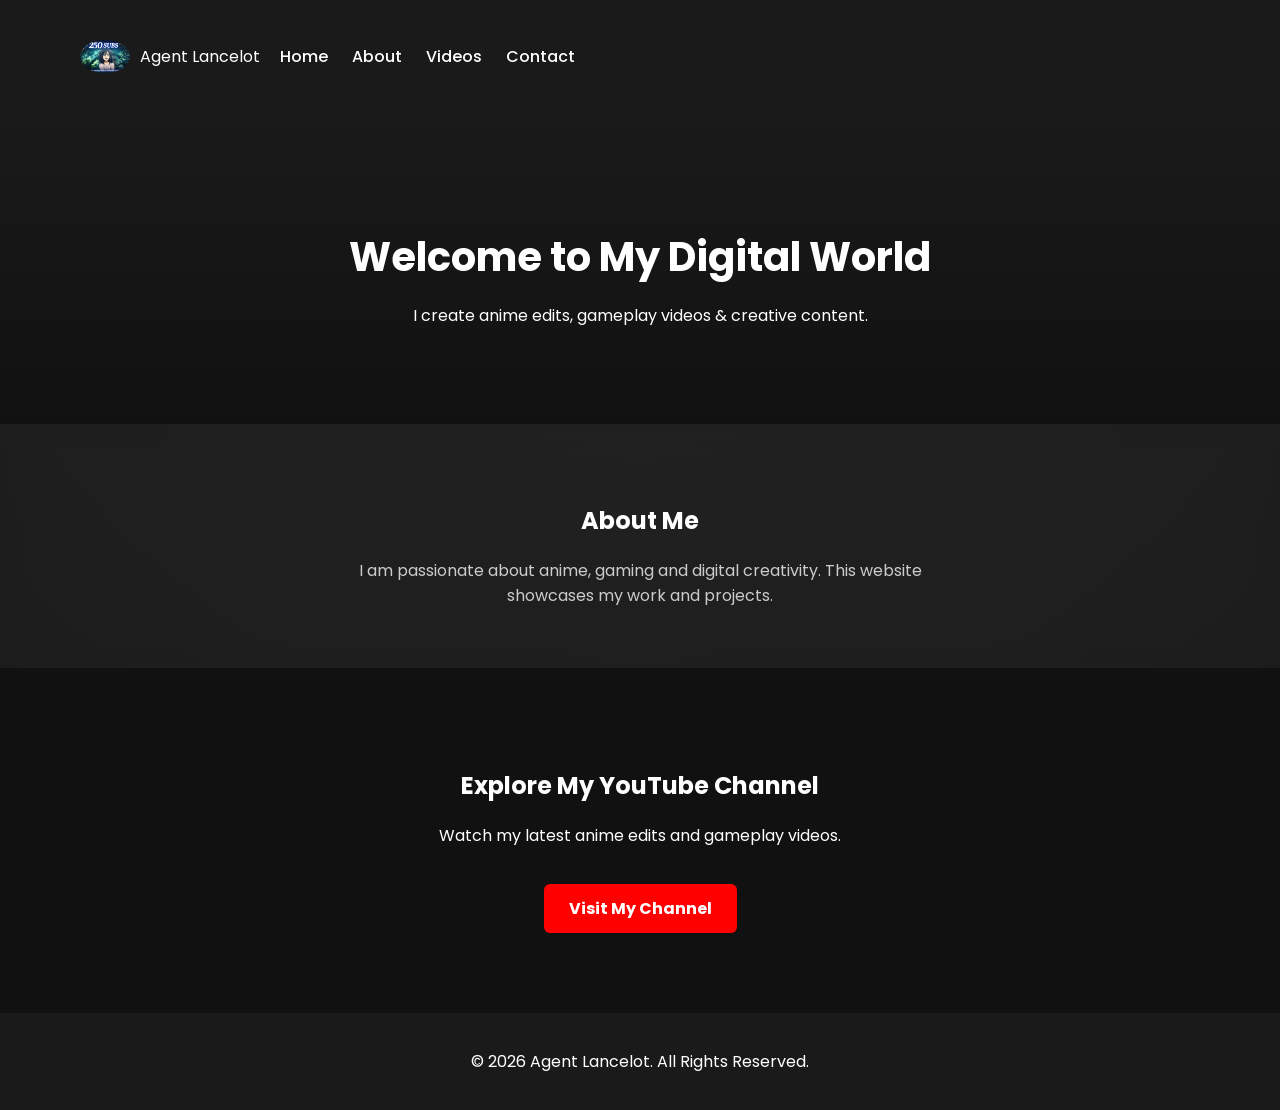
<file: index.html>
<!DOCTYPE html>
<!DOCTYPE html>
<html lang="en">
<head>
  <meta charset="UTF-8">
  <meta name="viewport" content="width=device-width, initial-scale=1.0">
  <title>Agent Portfolio</title>
  <link rel="stylesheet" href="style.css">
</head>

<body>
<link href="https://fonts.googleapis.com/css2?family=Poppins:wght@400;600;700&display=swap" rel="stylesheet">
<header>
  <header>
  <div class="logo">
    <img src="file_00000000d38072069bf2efddf261f1d1.png" id="logoImage" alt="Logo">
    <span>Agent Lancelot</span>
  </div>

  <nav>
    <a href="index.html">Home</a>
    <a href="about.html">About</a>
    <a href="videos.html">Videos</a>
    <a href="contact.html">Contact</a>
  
  </nav>

</header>
</header>

<!-- HERO SECTION -->

<section class="hero">
  <h1>Welcome to My Digital World</h1>
  <p>I create anime edits, gameplay videos & creative content.</p>
</section>
<div id="searchPopup" class="search-popup"></div>

<!-- ABOUT SECTION -->
<section class="about">
  <h2>About Me</h2>
  <p>
    I am passionate about anime, gaming and digital creativity.
    This website showcases my work and projects.
  </p>
</section>

<!-- YOUTUBE SECTION -->
<section class="youtube-section">
  <h2>Explore My YouTube Channel</h2>
  <p>Watch my latest anime edits and gameplay videos.</p>
  
  <a href="https://youtube.com/@scout-x7t?si=IT_6QTeKutEvL1vC"
     target="_blank"
     class="youtube-btn">
     Visit My Channel
  </a>
</section>

<footer>
  <p>© 2026 Agent Lancelot. All Rights Reserved.</p>
</footer>

<!-- LOGO MODAL -->
<div id="logoModal" class="modal">
  <span id="closeBtn">&times;</span>
  <img id="modalImage" class="modal-content">
</div>

<script src="script.js"></script>
</body>
</html>
</file>
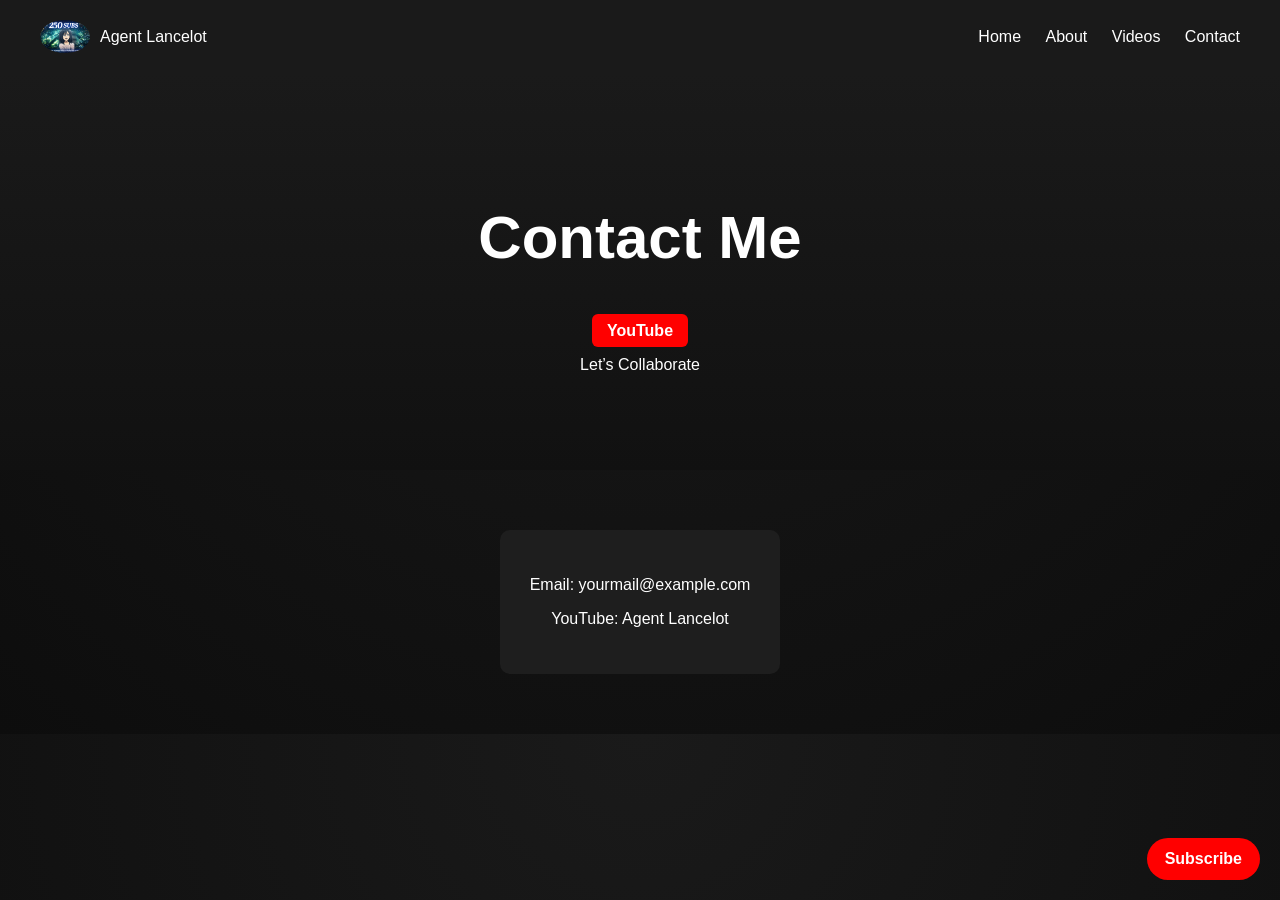
<file: contact.html>
<!DOCTYPE html>
<!DOCTYPE html>
<html>
<head>
  <title>Contact - Agent Lancelot</title>
  <link rel="stylesheet" href="style.css">
</head>
<a href="https://youtube.com/@scout-x7t" 
   target="_blank" 
   class="floating-yt">
   Subscribe
</a>
<body>

<header>
  <div class="logo">
    <img src="file_00000000d38072069bf2efddf261f1d1.png" id="logoImage" alt="Logo">
    <span>Agent Lancelot</span>
  </div>
  <nav>
    <a href="index.html">Home</a>
    <a href="about.html">About</a>
    <a href="videos.html">Videos</a>
    <a href="contact.html">Contact</a>
  </nav>
</header>

<section class="page-hero">
  <h1>Contact Me</h1>
  <a href="https://youtube.com/@scout-x7t" 
   target="_blank" 
   class="yt-btn">
   YouTube
</a>
  <p>Let’s Collaborate</p>
</section>

<section class="contact-section">
  <div class="contact-box">
    <p>Email: yourmail@example.com</p>
    <p>YouTube: Agent Lancelot</p>
  </div>
</section>

<script src="script.js"></script>
</body>
</html>
</file>
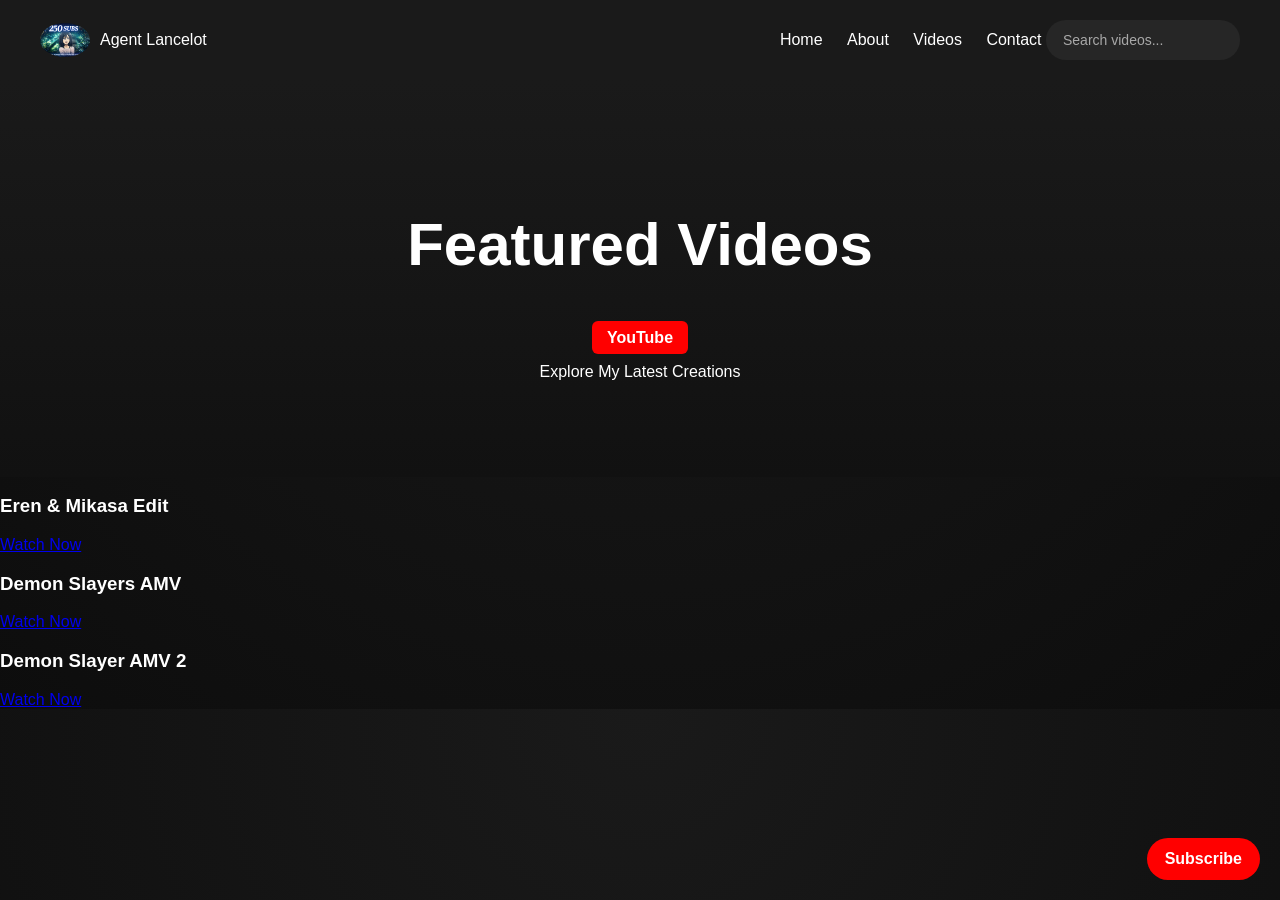
<file: videos.html>
<!DOCTYPE html>
<html>
<head>
  <title>Videos - Agent Lancelot</title>
  <link rel="stylesheet" href="style.css">
</head>
<a href="https://youtube.com/@scout-x7t" 
   target="_blank" 
   class="floating-yt">
   Subscribe
</a>
<body>
<header>
  <div class="logo">
    <img src="file_00000000d38072069bf2efddf261f1d1.png" id="logoImage" alt="Logo">
    <span>Agent Lancelot</span>
  </div>
  <nav>
    
    <a href="index.html">Home</a>
    <a href="about.html">About</a>
    <a href="videos.html">Videos</a>
    <a href="contact.html">Contact</a>
    <input type="text" id="videoSearch" placeholder="Search videos...">
  </nav>
  
</header>

<section class="page-hero">
  <h1>Featured Videos</h1>
 
<a href="https://youtube.com/@scout-x7t" 
   target="_blank" 
   class="yt-btn">
   YouTube
</a>
  <p>Explore My Latest Creations</p>
</section>
  
  <div class="project-card">
    <h3>Eren & Mikasa Edit</h3>
    <a href="https://youtube.com/shorts/5TN6sq65sRI?si=A1A3Jbkca8mWIa7H" target="_blank">Watch Now</a>
  </div>

<div class="project-card">
    <h3>Demon Slayers AMV</h3>
    <a href="https://youtube.com/shorts/Eo7rSNRgaiE?si=rNp5TqhHpeqxyjvO" target="_blank">Watch Now</a>
  </div>

  <div class="project-card">
    <h3>Demon Slayer AMV 2</h3>
    <a href="https://youtube.com/shorts/26pOWtUgsT4?si=Tl1TrSB9Pqg2dfPE" target="_blank">Watch Now</a>
  </div>

</section>

<script src="script.js"></script>
</body>
</html>
</file>
<file: style.css>
body {
  margin: 0;
  font-family: Arial;
  background: #111;
  color: white;
}
h1 {
  font-size: 60px;
  font-weight: bold;
}
header {
  padding: 20px;
  background: #1a1a1a;
}

.logo {
  display: flex;
  align-items: center;
  gap: 10px;
}

.logo img {
  width: 50px;
  border-radius: 50%;
  cursor: pointer;
}

/* Modal */

.modal {
  display: none;
  position: fixed;
  inset: 0;
  background: rgba(0,0,0,0.9);
  justify-content: center;
  align-items: center;
  z-index: 9999;
}

.modal-content {
  max-width: 80%;
  border-radius: 12px;
}

#closeBtn {
  position: absolute;
  top: 20px;
  right: 30px;
  font-size: 40px;
  color: white;
  cursor: pointer;
}
.hero {
  text-align: center;
  padding: 80px 20px;
  background: linear-gradient(to bottom, #1a1a1a, #111);
}

.hero h1 {
  font-size: 40px;
  margin-bottom: 15px;
}

.about {
  padding: 60px 20px;
  text-align: center;
  background: #181818;
}

.about p {
  max-width: 600px;
  margin: auto;
  color: #ccc;
}

.youtube-section {
  text-align: center;
  padding: 80px 20px;
  background: #111;
}

.youtube-btn {
  display: inline-block;
  margin-top: 20px;
  padding: 12px 25px;
  background: #ff0000;
  color: white;
  text-decoration: none;
  border-radius: 6px;
  font-weight: bold;
  transition: 0.3s;
}

.youtube-btn:hover {
  background: #ff3333;
  box-shadow: 0 0 15px #ff0000;
}

footer {
  text-align: center;
  padding: 20px;
  background: #1a1a1a;
}
body {
  font-family: 'Poppins', sans-serif;
}
html {
  scroll-behavior: smooth;
}
.youtube-btn:hover {
  transform: translateY(-3px);
}
.about {
  backdrop-filter: blur(10px);
  background: rgba(255,255,255,0.05);
}
body {
  background: radial-gradient(circle at top, #1a1a1a, #0d0d0d);
}
header {
  display: flex;
  justify-content: space-between;
  align-items: center;
  padding: 20px 40px;
  background: #1a1a1a;
}

nav a {
  margin-left: 20px;
  text-decoration: none;
  color: white;
  font-weight: 500;
  transition: 0.3s;
}

nav a:hover {
  color: #ff0000;
}
.page-hero {
  text-align: center;
  padding: 80px 20px;
  background: linear-gradient(to bottom, #1a1a1a, #111);
}

.page-hero h1 {
  font-size: 60px;
  font-weight: bold;
}

.about-content {
  display: flex;
  justify-content: center;
  gap: 30px;
  padding: 60px 20px;
  flex-wrap: wrap;
}

.about-box {
  background: #1e1e1e;
  padding: 25px;
  border-radius: 10px;
  width: 300px;
}

.video-grid {
  display: flex;
  justify-content: center;
  gap: 25px;
  padding: 60px 20px;
  flex-wrap: wrap;
}

.video-card {
  background: #1e1e1e;
  padding: 20px;
  border-radius: 10px;
  width: 250px;
  text-align: center;
  transition: 0.3s;
}

.video-card:hover {
  box-shadow: 0 0 15px #ff0000;
}

.video-card a {
  display: inline-block;
  margin-top: 10px;
  padding: 8px 15px;
  background: #ff0000;
  color: white;
  text-decoration: none;
  border-radius: 6px;
}

.contact-section {
  padding: 60px;
  text-align: center;
}

.contact-box {
  background: #1e1e1e;
  padding: 30px;
  border-radius: 10px;
  display: inline-block;
}
.yt-btn {
  background: #ff0000;
  padding: 8px 15px;
  border-radius: 6px;
  text-decoration: none;
  color: white;
  font-weight: bold;
  transition: 0.3s;
}

.yt-btn:hover {
  background: #cc0000;
  box-shadow: 0 0 10px #ff0000;
}
.floating-yt {
  position: fixed;
  bottom: 20px;
  right: 20px;
  background: #ff0000;
  color: white;
  padding: 12px 18px;
  border-radius: 50px;
  text-decoration: none;
  font-weight: bold;
  z-index: 1000;
  transition: 0.3s;
}

.floating-yt:hover {
  box-shadow: 0 0 15px #ff0000;
}
.search-popup {
  position: fixed;
  top: 90px;
  right: 40px;
  background: #111;
  width: 280px;
  padding: 15px;
  border-radius: 15px;
  box-shadow: 0 0 20px rgba(255, 0, 0, 0.6);
  display: none;
  z-index: 2500;
  animation: fadeIn 0.3s ease;
}

.search-popup a {
  display: block;
  padding: 8px;
  margin-bottom: 6px;
  border-radius: 8px;
  background: #1a1a1a;
  color: white;
  text-decoration: none;
  transition: 0.2s;
}

.search-popup a:hover {
  background: red;
  color: black;
}

@keyframes fadeIn {
  from { opacity: 0; transform: translateY(-10px); }
  to { opacity: 1; transform: translateY(0); }
}
/* SEARCH BOX WRAPPER */
.search-box {
  position: relative;
  display: flex;
  align-items: center;
}

/* SEARCH INPUT */
#videoSearch {
  padding: 10px 15px;
  border-radius: 25px;
  border: 2px solid transparent;
  background: rgba(255, 255, 255, 0.05);
  color: white;
  font-size: 14px;
  outline: none;
  transition: 0.3s ease;
  width: 160px;
}

/* Placeholder color */
#videoSearch::placeholder {
  color: rgba(255, 255, 255, 0.6);
}

/* Focus effect */
#videoSearch:focus {
  width: 220px;
  border: 2px solid #ff0033;
  background: rgba(255, 0, 51, 0.1);
  box-shadow: 0 0 10px #ff0033;
}
</file>
